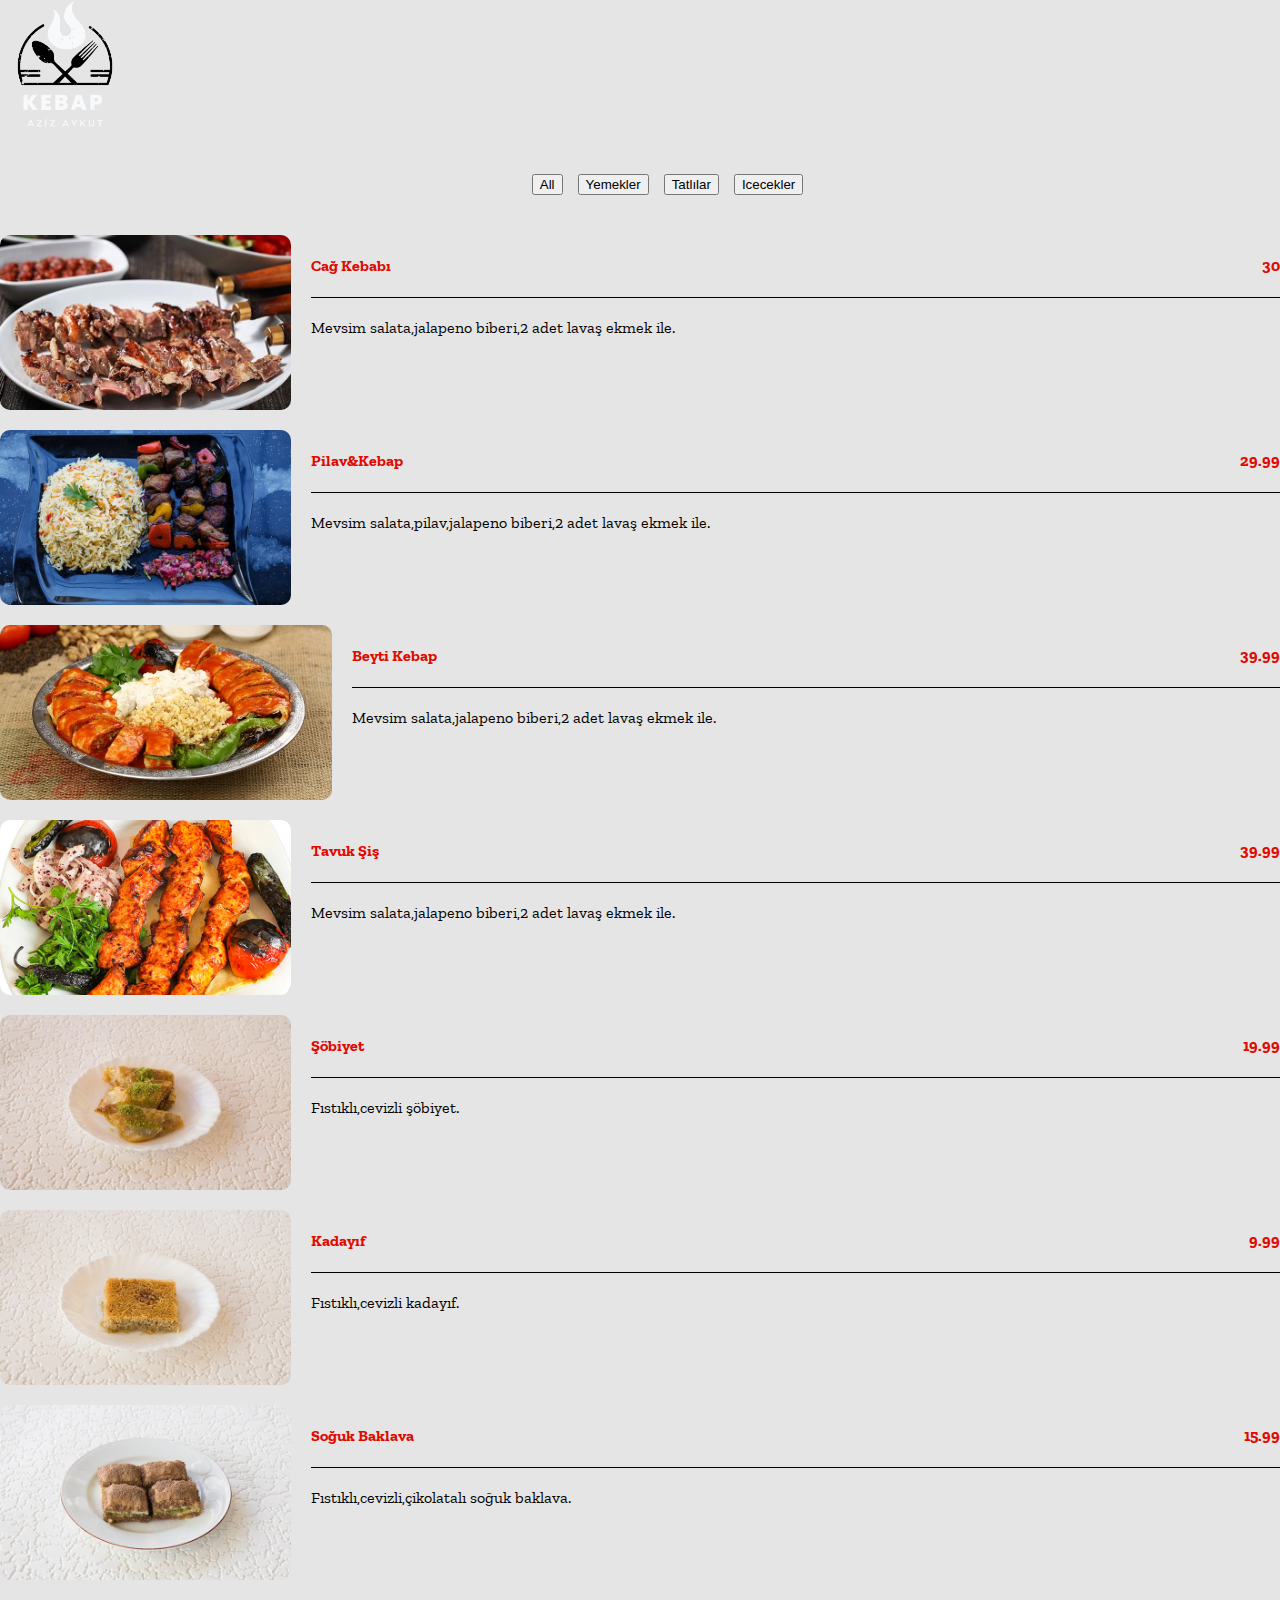
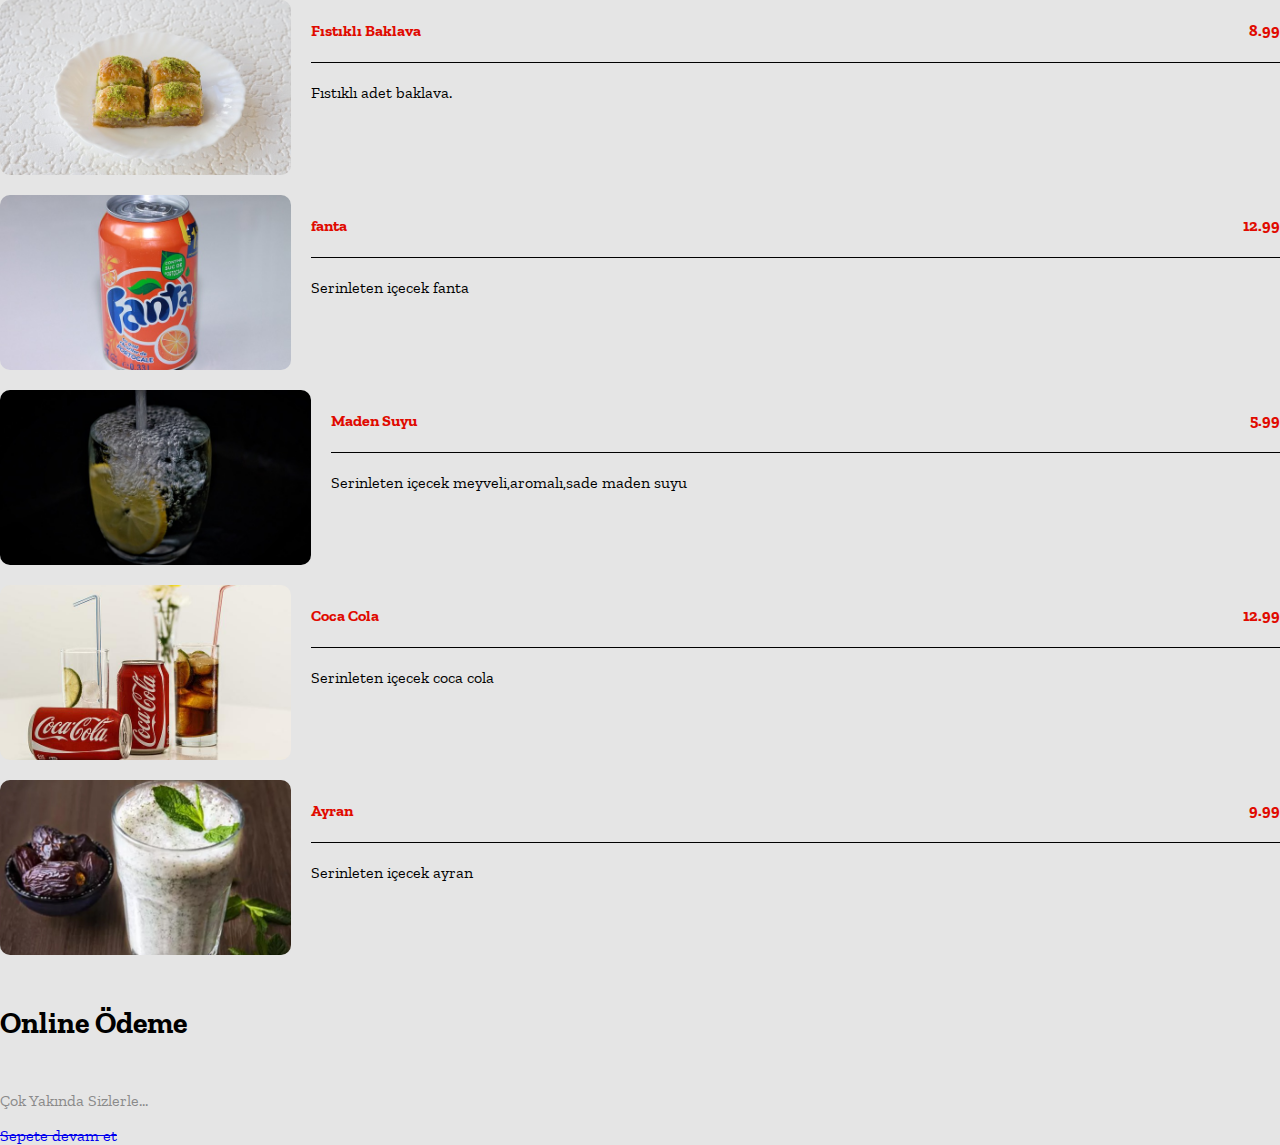
<file: index.html>
<!DOCTYPE html>
<html lang="en">
<head>
  <meta charset="UTF-8" />
  <meta name="viewport" content="width=device-width, initial-scale=1.0" />
  <title>Cag&Kebap</title>
  <!-- Fonts -->
  <link href="https://fonts.googleapis.com/css2?family=Great+Vibes&family=Zilla+Slab&display=swap" rel="stylesheet" />
  <!-- Boostrap CDN -->
  <link href="https://cdn.jsdelivr.net/npm/bootstrap@5.0.0-beta1/dist/css/bootstrap.min.css" rel="stylesheet"
    integrity="sha384-giJF6kkoqNQ00vy+HMDP7azOuL0xtbfIcaT9wjKHr8RbDVddVHyTfAAsrekwKmP1" crossorigin="anonymous" />
  <!-- CSS -->
  <link rel="stylesheet" href="style.css" />
</head>
<body>
  <div class="bg-danger">
    <div class="container">
      <nav class="navpanel navbar navbar-expand-sm bg-danger">
        <a class="navbar-brand" href="#"><img src="/img/slogo.png" width="130" height="130" alt=""></a>
        <div class="collapse navbar-collapse" id="navbarNav">
          <ul class="navbar-nav">
            <div class="btn-container"></div>
          </ul>
      </nav>
    </div>
  </div>
  <div class="container">
    <div class="row">
      <div class="col-8">
        <section class="menu">
          <!-- menu items -->
          <div class="section-center row">
            <!-- single-item -->
            <!-- end of single item -->
          </div>
        </section>
      </div>
      <div class="col-4">
        <div class="card  sticky-top w-100 h-90">
          <div class="card-body">
            <h5 class="card-title text-center">Online Ödeme</h5>
            <p style="color: #8a8a8a;" class="card-text">Çok Yakında Sizlerle...</p>
            <a href="#" style="text-decoration: line-through;" class="btn btn-danger text-center">Sepete devam et</a>
          </div>
        </div>
      </div>
    </div>
  </div>
  <!-- Scripts-->
  <script src="food.js"></script>
</body>
</html>
</file>
<file: style.css>
* {
    box-sizing: border-box;
  }
  
  body {
    margin: 0;
    padding: 0;
    background-color: #E5E5E5;
    font-family: "Zilla Slab", serif;
  }
  h2 {
    font-family: "Great Vibes", cursive;
    font-size: 3rem;
    text-align: center;
    color: #239cff;
  }
  .menu {
    margin-top: 20px;
  }
  
  .btn-container {
    display: flex;
    justify-content: center;
    align-items: center;
    margin: 40px 0;
  }
  .btn-item {
    margin-left: 15px;
  }
  .card-title
  {
    font-size: 30px;
  }
  .card
  {
    background-color:  #E5E5E5;
    border: none;
  }
  .photo {
    width: 30%;
    height: 175px;
    object-fit: cover;
    border-radius: 10px;
  }
  .menu-items {
    display: flex;
    margin: 20px 0;
  }
  .menu-info {
    margin-left: 20px;
    width: 100%;
  }
  .menu-title {
    display: flex;
    justify-content: space-between;
    border-bottom: 1px solid black;
  }
  
  h4 {
    color: #e00a00;
  }
  
  .menu-text {
    padding-top: 20px;
  }
</file>
